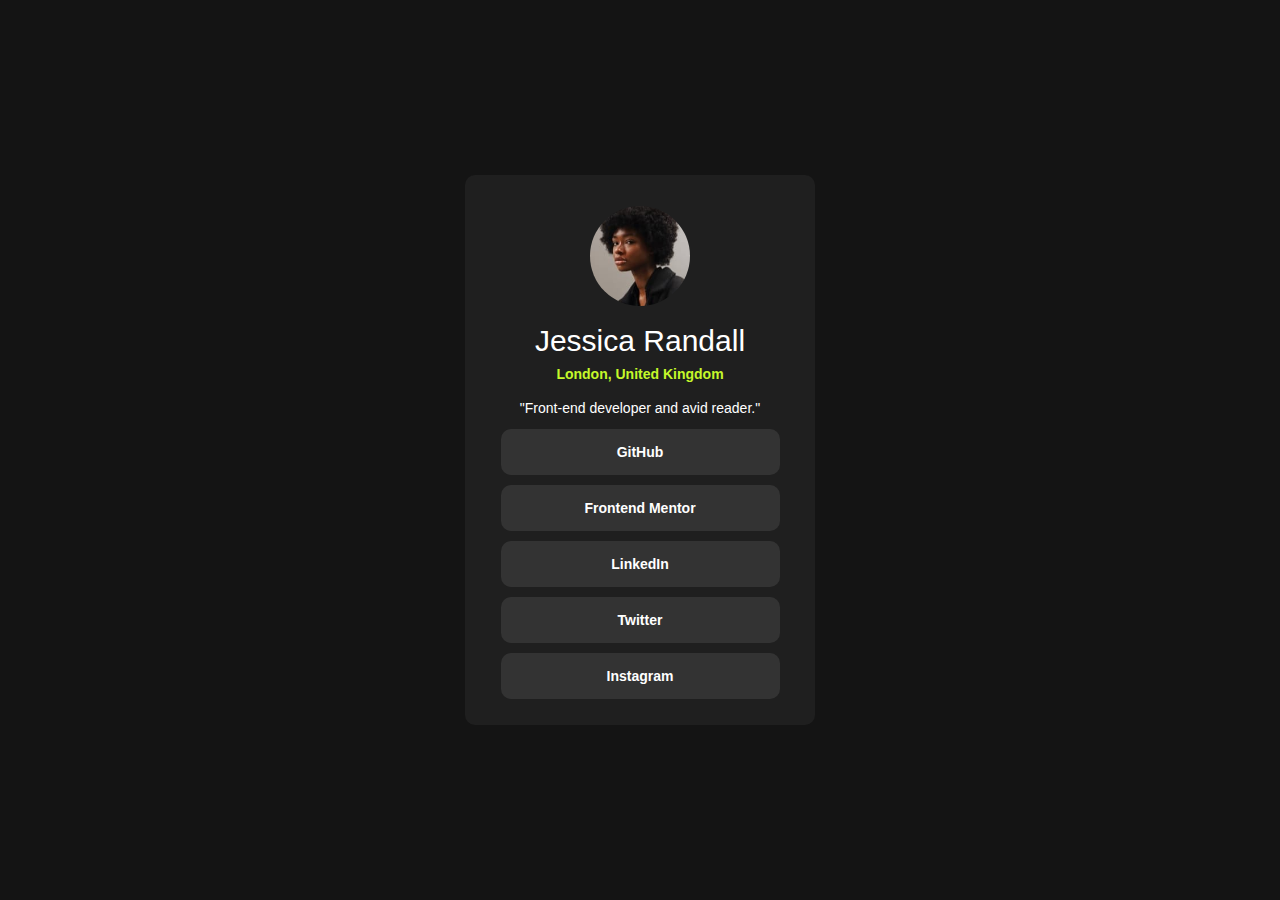
<file: index.html>
<!DOCTYPE html>
<html lang="en">

<head>
  <meta charset="UTF-8">
  <meta name="viewport" content="width=device-width, initial-scale=1.0">
  <!-- displays site properly based on user's device -->

  <link rel="stylesheet" href="./style/style.css">
  <link rel="stylesheet" href="./social-links-profile-main/style/Media.css">

  <link rel="icon" type="image/png" sizes="32x32" href="./assets/images/favicon-32x32.png">

  <title>Frontend Mentor | Social links profile</title>

</head>

<body>
  <div class="card">
    <img src="./social-links-profile-main/assets/images/avatar-jessica.jpeg" alt="Avatar image">
    <div class="itemName">
      Jessica Randall
    </div>
    <div class="itemNationality">
      London, United Kingdom
    </div>
    <div class="itemProfesion">
      "Front-end developer and avid reader."
    </div>
    <div class="item itemLinks">
      GitHub
    </div>
    <div class="item itemLinks">
      Frontend Mentor
    </div>
    <div class="item itemLinks">
      LinkedIn
    </div>
    <div class="item itemLinks">
      Twitter
    </div>
    <div class="item itemLinks">
      Instagram
    </div>
  </div>
<!-- 
  <div class="attribution">
    Challenge by <a href="https://www.frontendmentor.io?ref=challenge" target="_blank">Frontend Mentor</a>.
    Coded by <a href="#">Your Name Here</a>.
  </div> -->
</body>

</html>
</file>
<file: style/style.css>
*{
    margin: 0;
    padding: 0;
    box-sizing: border-box;

}
@import url('https://fonts.googleapis.com/css2?family=Inter:wght@100..900&display=swap');

:root{

--Green: hsl(75, 94%, 57%);

--White: hsl(0, 0%, 100%);
--Grey: hsl(0, 0%, 20%);
--Dark_Grey: hsl(0, 0%, 12%);
--Off_Black: hsl(0, 0%, 8%);

--Font_size: 14px;
/* --Family: [Inter](https://fonts.google.com/specimen/Inter); */
--Weights: 400, 600, 700;

}
body{
    font-family: "Inter", sans-serif;
    height: 100dvb;
    display: flex;
    flex-direction: column;
    align-items: center;
    justify-content: center;
    background-color: var(--Off_Black);
}
/*  Card main */
div.card{
    padding: 20px;
    display: flex;
    flex-direction: column;
    align-items: center;
    justify-content: center;
    background-color: var(--Dark_Grey);
    color: var(--White );
}
div.item{
    width: 100%;
    padding: 20px;
    margin: 5px;
    text-align: center;
    font-weight: 700;
    background-color: var(--Grey);
}

div.card, div.item{
    border-radius: 10px;
}
/* Item for item */
div.card > img{
    height: 100px;
    width: 100px;
    object-fit: cover;
    margin: 20px;
    border-radius: 50%;
}
div.itemName{
    margin: 10px;
    font-size: 30px;
    font-weight: 400;
}

div.itemNationality{
    margin: 0 10px 10px 10px;
    font-weight: 600;
    color: var(--Green);
}
div.itemProfesion{
    margin: 20px;
}
div.itemLinks:hover{
       color: var(--Off_Black);
    background-color: var(--Green);
}
</file>
<file: social-links-profile-main/style/Media.css>
@media (width > 375px){
    div.card{
        font-size: 14px;
        height: 550px;
        width: 350px;
    }
    div.card > img{
        margin: 10px;
    }
    div.itemProfesion, div.itemName{
     margin: 8px;
     /* font-size:1 ; */
    }
    div.item{
        padding: 15px;
        width: 90%;
    }
}
</file>
